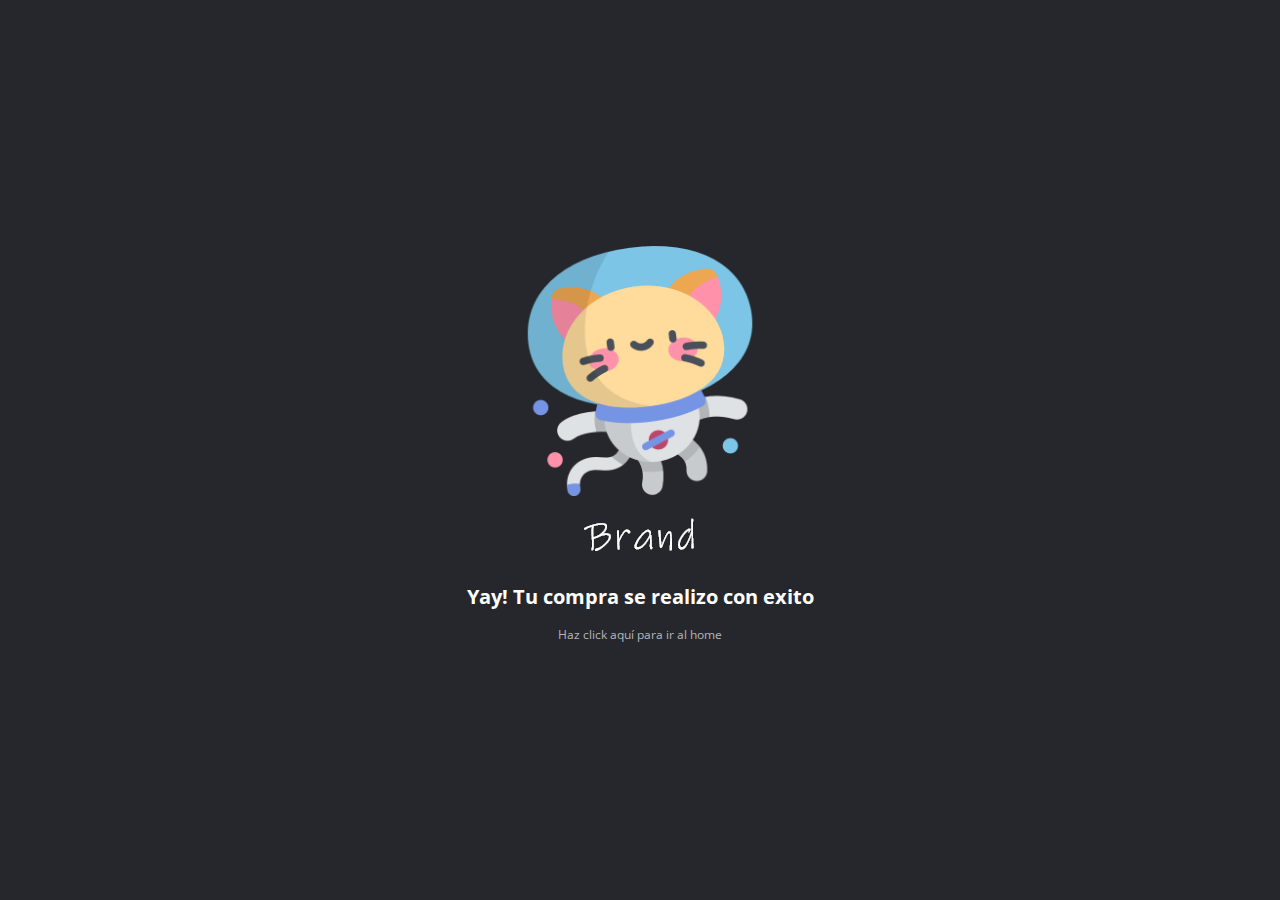
<file: exito.html>
<!DOCTYPE html>
<html lang="es">
  <head>
    <meta charset="UTF-8" />
    <meta name="viewport" content="width=device-width, initial-scale=1.0" />
    <link rel="stylesheet" href="css/normalize.css" />
    <link rel="stylesheet" href="css/styles.css" />
    <link rel="stylesheet" href="css/animation.css" />
    <link rel="stylesheet" href="css/mobile.css" />
    <link rel="stylesheet" href="css/paypal.css" />
    <title>Brand📦</title>
  </head>
  <body>
    <div class="content_paypal">
      <img src="images/cat4-name.png" alt="" />
      <h3>Yay! Tu compra se realizo con exito</h3>
      <p>Haz <a href="index.html">click aquí</a> para ir al home</p>
    </div>
  </body>
</html>
</file>
<file: css/styles.css>
@import url("https://fonts.googleapis.com/css2?family=Open+Sans:wght@400;700&display=swap");

/* Variables */
:root {
  /* Colors */
  --dark-blue: #3f4765;
  --blue: #5b6e9a;
  --purple: #9e71a9;
  --white: #fff;
  --ligh-blue: #eafcff;
  /* Tipografias */
  --normal: 12px;
  /* Espaciado */
  --space: 10px;
  /* Shadow */
  --shadow: 0 0 4px #afafaf;
}

body {
  margin: 0;
  padding: 0;
  font-size: var(--normal);
  font-family: "Open Sans", sans-serif;
}

/* ---------------Nav */

nav {
  padding: var(--space);
  background: var(--dark-blue);
  display: flex;
  justify-content: space-between;
  align-items: center;
  /* height: 30px; */
}

.nav_options ul {
  display: flex;
}

.nav_options ul li {
  color: var(--white);
  margin-left: 20px;
  list-style: none;
}

.nav_options ul li a {
  color: var(--white);
  text-decoration: none;
}

.nav_options ul li a:hover {
  color: var(--purple);
}

/* ------------------------------Main section */

.main_section {
  padding: 10% 15% 15%;
  text-align: center;
}

/* Cards */
.products_container {
  position: relative;
}

.products {
  display: grid;
  grid-template-columns: repeat(2, minmax(50px, 250px));
  position: absolute;
  top: -40%;
  left: 0;
  right: 0;
  justify-content: center;
  grid-gap: 30px;
  /* border: 1px red solid; */
}

.products_info {
  background: var(--white);
  text-align: center;
  box-shadow: var(--shadow);
  padding: 15px;
  border-radius: 20px;
  /* border: 1px solid green; */
}

.img_content img {
  max-width: 100%;
  text-align: center;
}

.products_info p {
  margin: 0;
}

.products h1 {
  margin: 10px 0;
}
.main_button {
  background: var(--purple);
  width: 100%;
  padding: var(--space);
  font-size: var(--normal);
  color: var(--white);
  border: 0;
  cursor: pointer;
  border-radius: 25px;
  margin-top: 15px;
}

.main_button:hover {
  background: #705178;
}

.main_button:focus {
  outline: none;
}

.image_container {
  background-size: cover;
}

.image_container img {
  width: 100%;
  height: 100%;
  max-height: fit-content;
  background-size: cover;

  /* max-height: 290px; */
}

.card_image {
  width: 100%;
  height: 300px;
  max-height: fit-content;
  background-size: cover;
  /* background-size: 900px 900px; */
}

/* Benefit */

.benefit {
  display: grid;
  grid-template-columns: repeat(3, minmax(50px, 300px));
  justify-content: center;
  margin: 7% 5% 0;
  grid-gap: 50px;
  grid-auto-flow: row;
}

.benefit_card {
  max-width: 200px;
  padding: 7%;
  margin-left: auto;
  margin-right: auto;
}

.benefit_img {
  text-align: center;
}

.benefit_img img {
  max-width: 100%;
}

.benefit_card h3 {
  text-align: center;
  font-size: 20px;
  margin: 10px 0;
}

.benefit_card p {
  text-align: center;
  font-size: 12px;
  margin: 0;
}

/* Mentions */

.mentions_title {
  font-size: 30px;
  text-align: center;
  margin: 7% 0 5%;
}

.mentions_title h2 {
  margin: 0;
}

.mentions_container {
  display: grid;
  grid-template-columns: repeat(3, minmax(50px, 200px));
  grid-gap: 5%;
  justify-content: center;
  margin-bottom: 5%;
}

.mentions_card {
  margin-left: auto;
  margin-right: auto;
}

.mentions_img {
  text-align: center;
  border-radius: 50px;
}

.mentions_img img {
  width: 70%;
  border-radius: 100%;
  box-shadow: var(--shadow);
}

.mentions_card h3 {
  text-align: center;
  margin: 5px 0;
}

.mentions_card p {
  text-align: center;
  margin: 0 0 10px;
}

/* ---------------Footer */

.footer {
  background: var(--dark-blue);
  display: flex;
  justify-content: space-between;
  align-items: center;
  padding: var(--space);
}

.footer a {
  text-decoration: none;
  color: var(--white);
}

.footer a:hover {
  color: var(--purple);
}

.brand_images {
  text-align: center;
}

/* .footer_venta {
  position: absolute;
  bottom: 0;
  width: calc(100vw - 20px);
} */

/* ------------------------------Products */

.description h1 {
  margin: 4% 10% 7% 10%;
  font-size: 35px;
}

.description_products {
  margin: auto;
  justify-content: center;
  display: grid;
  grid-template-columns: repeat(3, minmax(50px, 300px));
  grid-template-rows: auto auto;
  grid-template-areas:
    "img1 text1 text1"
    "text2 text2 img2";
  grid-row-gap: 70px;
  max-width: 900px;
  /* grid-auto-flow: row; */
}

.description_imgContainer {
  text-align: center;
}

.description_products p {
  align-self: center;
  margin: 0 5% 0;
  font-size: 17px;
}

.description_imgContainer img {
  max-width: 250px;
  width: 100%;
}

.desc_img1 {
  grid-area: img1;
}
.desc_text1 {
  grid-area: text1;
}
.desc_img2 {
  grid-area: img2;
}
.desc_text2 {
  grid-area: text2;
}

.description_end {
  text-align: center;
  margin: 10% 0 10%;
  /* border: 1px solid blue; */
  font-size: 17px;
}

.description_end img {
  max-width: 250px;
  width: 100%;
}

.descriptionEnd_container {
  text-align: center;
}

.description_background {
  position: absolute;
  bottom: -80px;
  z-index: -1;
  width: 100%;
  height: 50%;
}

/* ------------------------------Ventas */

.cajaRoja {
  border: 1px solid red;
}

.form_container {
  display: grid;
  grid-template-columns: minmax(100px, 300px) minmax(300px, 600px);
  grid-template-rows: 274.95px;
  justify-content: center;
  align-content: center;
  height: calc(100vh - 90px);
  min-height: 650px;
  grid-column-gap: 15px;
}

/* Descripcion */

.product_description {
  padding: 15px;
  text-align: center;
  box-shadow: var(--shadow);
  align-self: center;
}

.product_description img {
  width: 100%;
  max-width: 200px;
}

.product_description h3 {
  font-size: 20px;
  margin-top: 5px;
}

.product_description p {
  font-size: 12px;
}

/* Formulario */

.form_container form {
  box-shadow: var(--shadow);
  padding: 10px;
}

.form_container form label {
  font-size: 20px;
  display: block;
}

.form_data {
  width: 100%;
  margin: 5px 0 15px;
  height: 30px;
  outline: none;
  font-size: 15px;
  box-sizing: border-box;
}

.form_container .main_button {
  margin-top: 0;
}

/* ------------------------------Faqs */

.faqs_content {
  max-width: 900px;
  margin: auto;
}

.faqs_content h1 {
  font-size: 40px;
  margin: 20px 15px 30px;
}

.faqs_content article {
  margin: 0 15px 30px;
}

.faqs_content h3 {
  font-size: 20px;
  margin: 15px 0;
}

.faqs_content p {
  font-size: 15px;
  margin: 0;
}

.terminos {
  max-width: 900px;
  margin: auto;
}

.terminos h1 {
  font-size: 40px;
  margin: 20px 15px 30px;
}

.terminos p {
  font-size: 15px;
  margin: 10px 15px;
}
</file>
<file: css/animation.css>
.fadeIn {
  animation-duration: 3s;
  -webkit-animation-duration: 3s;
  animation-fill-mode: both;
  -webkit-animation-fill-mode: both;
  animation-name: fadeIn;
  -webkit-animation-name: fadeIn;
}

@keyframes fadeIn {
  from {
    opacity: 0;
  }
  to {
    opacity: 1;
  }
}

.fadeInDown {
  animation-duration: 1s;
  -webkit-animation-duration: 1s;
  animation-fill-mode: both;
  -webkit-animation-fill-mode: both;
  animation-name: fadeInDown;
  -webkit-animation-name: fadeInDown;
}

@keyframes fadeInDown {
  from {
    opacity: 0;
    -webkit-transform: translate3d(0, -100%, 0);
    transform: translate3d(0, -100%, 0);
  }
  to {
    opacity: 1;
    -webkit-transform: translate3d(0, 0, 0);
    transform: translate3d(0, 0, 0);
  }
}

.fadeInUp {
  animation-duration: 1s;
  -webkit-animation-duration: 1s;
  animation-fill-mode: both;
  -webkit-animation-fill-mode: both;
  animation-name: fadeInUp;
  -webkit-animation-name: fadeInUp;
}

@keyframes fadeInUp {
  from {
    opacity: 0;
    -webkit-transform: translate3d(0, 100%, 0);
    transform: translate3d(0, 100%, 0);
  }
  to {
    opacity: 1;
    -webkit-transform: translate3d(0, 0, 0);
    transform: translate3d(0, 0, 0);
  }
}
</file>
<file: css/mobile.css>
:root {
  /* Colors */
  --dark-blue: #3f4765;
  --blue: #5b6e9a;
  --purple: #9e71a9;
  --white: #fff;
  --ligh-blue: #eafcff;
  /* Tipografias */
  --normal: 12px;
  /* Espaciado */
  --space: 10px;
  /* Shadow */
  --shadow: 0 0 4px #afafaf;
}

@media (max-width: 1024px) {
  .products {
    top: -30%;
  }
}

@media (max-width: 768px) {
  .products {
    top: -25%;
  }

  /* ---------------------Products */

  .description h1 {
    text-align: center;
    margin: 7% 15px 10%;
    font-size: 35px;
  }

  .description_products {
    grid-template-columns: 1fr;
    grid-template-rows: repeat(4, auto);

    grid-template-areas:
      "img1"
      "text1"
      "img2"
      "text2";
    grid-row-gap: 0px;
  }

  .description_products p {
    text-align: center;
    font-size: 15px;
    margin: 10px 20px 70px;
  }

  .description_end p {
    font-size: 15px;

    margin: 20px 20px 20px;
  }
}

@media (max-width: 600px) {
  .main_section {
    padding: 10% 5% 10%;
  }

  .products {
    /* position: relative; */
    grid-template-columns: repeat(auto-fill, minmax(50px, 300px));
    padding: 5%;
    top: 0;
    background: var(--ligh-blue);
  }

  .card_image {
    height: 739px;
  }

  .benefit {
    grid-template-columns: repeat(auto-fill, minmax(50px, 300px));
    grid-gap: 0;
    margin: 5%;
  }

  .benefit_card {
    margin-bottom: 7%;
  }

  .mentions_container {
    grid-template-columns: repeat(auto-fill, minmax(50px, 300px));
    grid-gap: 0;
  }

  .mentions_card {
    margin: 5%;
  }

  /* ---------------------Ventas */

  .form_container {
    grid-template-columns: 1fr;
    grid-template-rows: 1fr 1fr;
    grid-row-gap: 15px;
    margin: 8.37vh 10px 8.37vh;
  }
}
</file>
<file: css/paypal.css>
body {
  background: #26272c;
  text-align: center;
  color: white;
  display: flex;
  justify-content: center;
  align-items: center;
  height: 100vh;
}

.content_paypal h3 {
  font-size: 20px;
}

.content_paypal P {
  color: #b3b6b9;
}

.content_paypal a {
  color: #b3b6b9;
  /* color: white; */
  text-decoration: none;
}
</file>
